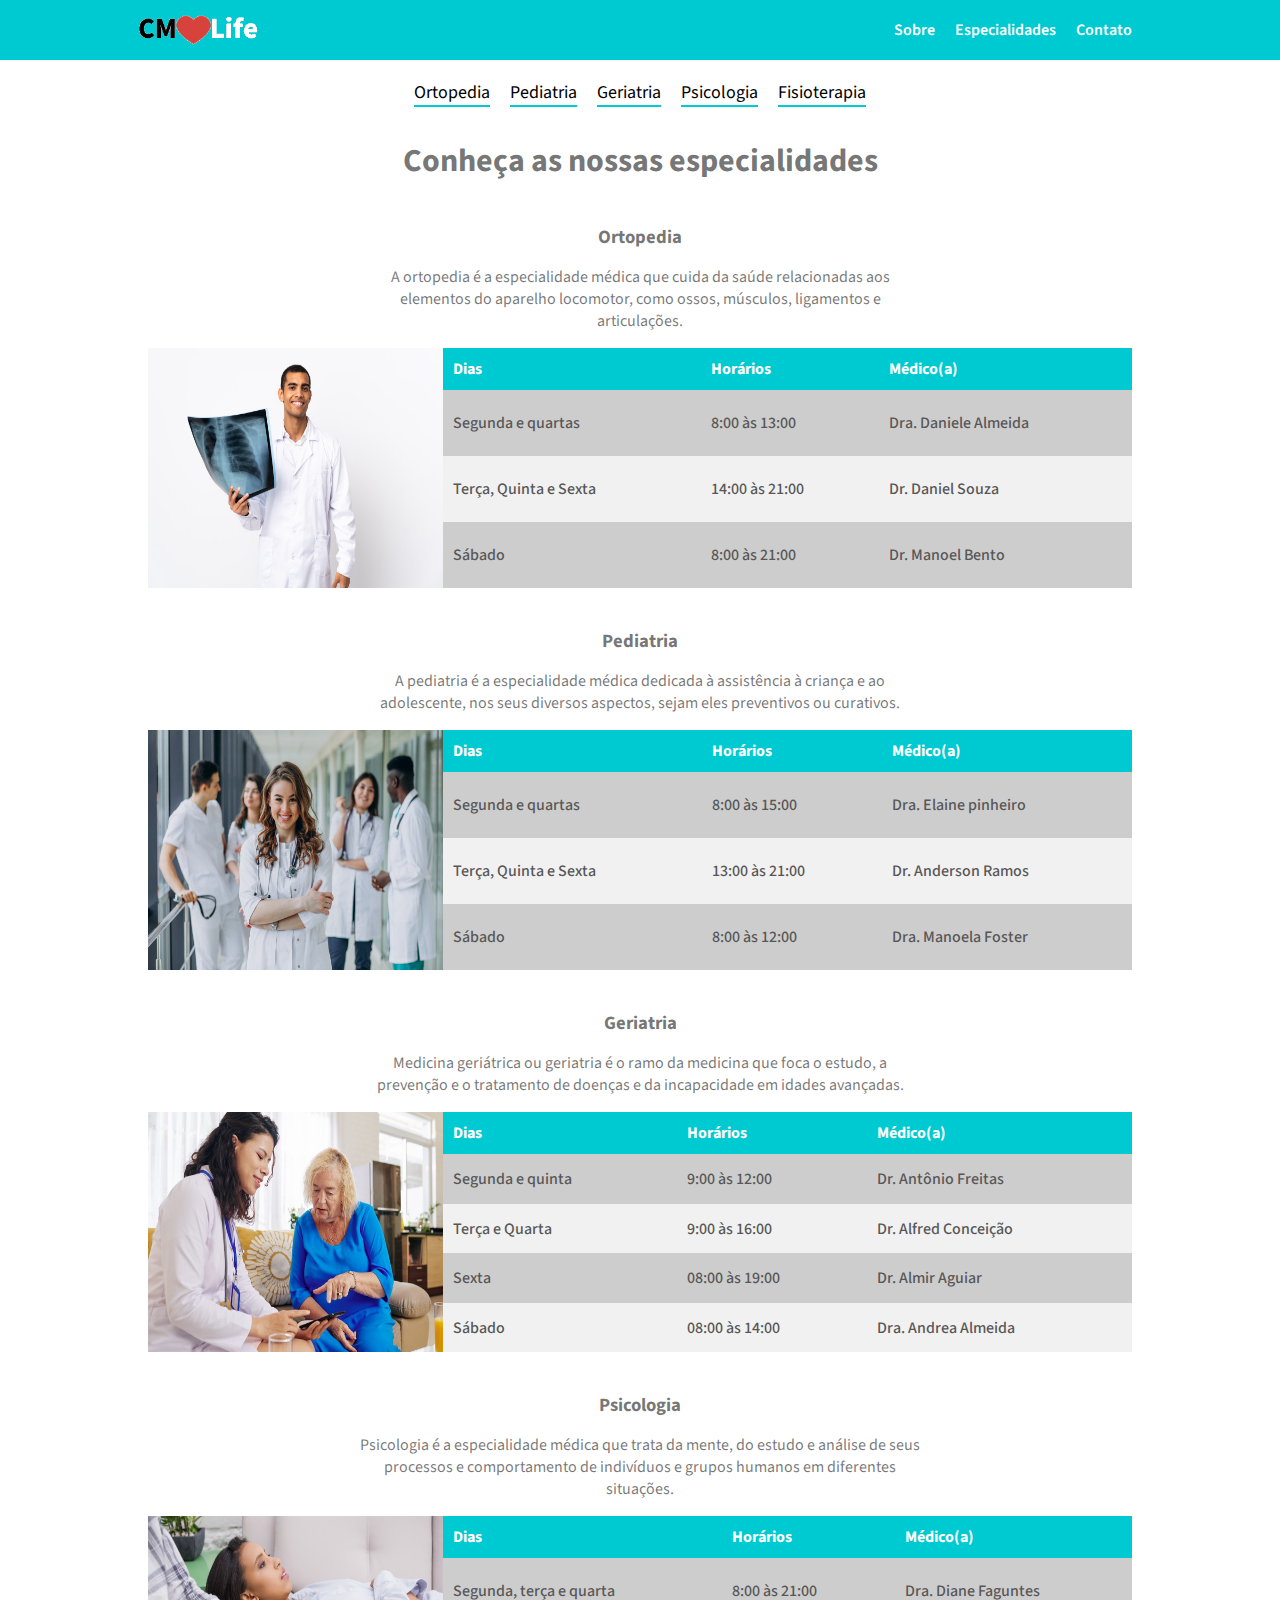
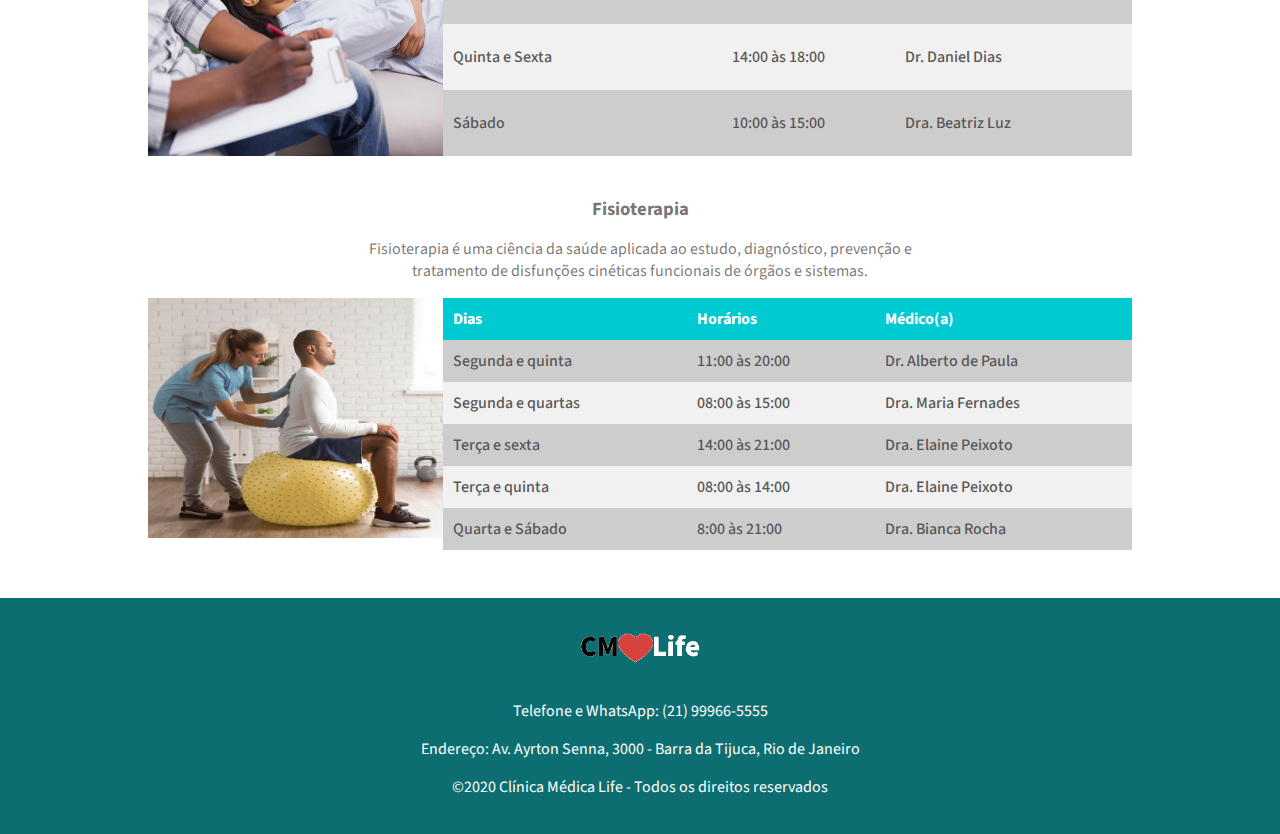
<file: especialidades.html>
<!DOCTYPE html>
<html lang="pt-BR">
<head>
  <meta charset="UTF-8">
  <meta http-equiv="X-UA-Compatible" content="IE=edge">
  <meta name="viewport" content="width=device-width, initial-scale=1.0">
  <link rel="stylesheet" href="css/geral.css">
  <link rel="stylesheet" href="css/especialidades.css">
  <link href="https://fonts.googleapis.com/css2?family=Source+Sans+Pro:ital,wght@0,200;0,300;0,400;0,600;0,700;0,900;1,200;1,300;1,400;1,600;1,700;1,900&display=swap" rel="stylesheet">
  <title>CMLife - Especialidades</title>
</head>

<body>
  <header class="topo">
    <div class="container">
      <div class="topo-titulo">
        <a href="index.html">
          <img class="topo-logo" src="img/logo.png" alt="Logo" title="Logo">
        </a>
      </div>

      <nav class="topo-links">
        <a class="topo-link" href="index.html#sobre">Sobre</a>
        <a class="topo-link" href="especialidades.html">Especialidades</a>
        <a class="topo-link" href="index.html#contato">Contato</a>
      </nav>
    </div>
  </header>

  <main>
    <section class="conteiner-links-especialidades">
      <div class="container links-especialidades">
        <a class="link-especialidade" href="#ortopedia">Ortopedia</a>
        <a class="link-especialidade" href="#pediatria">Pediatria</a>
        <a class="link-especialidade" href="#geriatria">Geriatria</a>
        <a class="link-especialidade" href="#psicologia">Psicologia</a>
        <a class="link-especialidade" href="#fisioterapia">Fisioterapia</a>
      </div>

      <h1>Conheça as nossas especialidades</h1>
    </section>

    <section id="ortopedia" class="container sessao-especialidade">
      <div class="container-titulo">
        <h3>Ortopedia</h3>
        <p>A ortopedia é a especialidade médica que cuida da saúde relacionadas aos elementos do aparelho locomotor, como ossos, músculos, ligamentos e articulações.</p>
      </div>

      <div class="box-tabela-especialista">
          <img src="img/ortopedia.png" alt="Imagem de um médico" title="Imagem de um médico">

          <table class="tabela-especialistas">
            <thead>
              <tr>
                <th>Dias</th>
                <th>Horários</th>
                <th>Médico(a)</th>
              </tr>
            </thead>

            <tbody>
              <tr>
                <td>Segunda e quartas</td>
                <td>8:00 às 13:00</td>
                <td>Dra. Daniele Almeida</td>
              </tr>
              <tr>
                <td>Terça, Quinta e Sexta</td>
                <td>14:00 às 21:00</td>
                <td>Dr. Daniel Souza</td>
              </tr>
              <tr>
                <td>Sábado</td>
                <td>8:00 às 21:00</td>
                <td>Dr. Manoel Bento</td>
              </tr>
            </tbody>
          </table>
      </div>
    </section>

    <section id="pediatria" class="container sessao-especialidade">
      <div class="container-titulo">
        <h3>Pediatria</h3>
        <p>A pediatria é a especialidade médica dedicada à assistência à criança e ao adolescente, nos seus diversos aspectos, sejam eles preventivos ou curativos.</p>
      </div>

      <div class="box-tabela-especialista">
          <img src="img/pediatra2.png" alt="Imagem de uma pediatra" title="Imagem de uma pediatra">
          <table class="tabela-especialistas">
            <thead>
              <tr>
                <th>Dias</th>
                <th>Horários</th>
                <th>Médico(a)</th>
              </tr>
            </thead>

            <tbody>
              <tr>
                <td>Segunda e quartas</td>
                <td>8:00 às 15:00</td>
                <td>Dra. Elaine pinheiro</td>
              </tr>
              <tr>
                <td>Terça, Quinta e Sexta</td>
                <td>13:00 às 21:00</td>
                <td>Dr. Anderson Ramos</td>
              </tr>
              <tr>
                <td>Sábado</td>
                <td>8:00 às 12:00</td>
                <td>Dra. Manoela Foster</td>
              </tr>
            </tbody>
          </table>
      </div>
    </section>

    <section id="geriatria" class="container sessao-especialidade">
      <div class="container-titulo">
        <h3>Geriatria</h3>
        <p>Medicina geriátrica ou geriatria é o ramo da medicina que foca o estudo, a prevenção e o tratamento de doenças e da incapacidade em idades avançadas.</p>
      </div>

      <div class="box-tabela-especialista">
        <img src="img/geriatra.png" alt="Imagem de uma geriatra" title="Imagem de uma geriatra">

        <table class="tabela-especialistas">
          <thead>
            <tr>
              <th>Dias</th>
              <th>Horários</th>
              <th>Médico(a)</th>
            </tr>
          </thead>

          <tbody>
            <tr>
              <td>Segunda e quinta</td>
              <td>9:00 às 12:00</td>
              <td>Dr. Antônio Freitas</td>
            </tr>
            <tr>
              <td>Terça e Quarta</td>
              <td>9:00 às 16:00</td>
              <td>Dr. Alfred Conceição</td>
            </tr>
            <tr>
              <td>Sexta</td>
              <td>08:00 às 19:00</td>
              <td>Dr. Almir Aguiar</td>
            </tr>
            <tr>
              <td>Sábado</td>
              <td>08:00 às 14:00</td>
              <td>Dra. Andrea Almeida</td>
            </tr>
          </tbody>
        </table>
      </div>
    </section>

    <section id="psicologia" class="container sessao-especialidade">
      <div class="container-titulo">
        <h3>Psicologia</h3>
        <p>Psicologia é a especialidade médica que trata da mente, do estudo e análise de seus processos e comportamento de indivíduos e grupos humanos em diferentes situações.</p>
      </div>

      <div class="box-tabela-especialista">
          <img src="img/psicologo.png" alt="Imagem de um psicólogo" title="Imagem de um psicólogo">
          <table class="tabela-especialistas">
            <thead>
              <tr>
                <th>Dias</th>
                <th>Horários</th>
                <th>Médico(a)</th>
              </tr>
            </thead>

            <tbody>
              <tr>
                <td>Segunda, terça e quarta</td>
                <td>8:00 às 21:00</td>
                <td>Dra. Diane Faguntes</td>
              </tr>
              <tr>
                <td>Quinta e Sexta</td>
                <td>14:00 às 18:00</td>
                <td>Dr. Daniel Dias</td>
              </tr>
              <tr>
                <td>Sábado</td>
                <td>10:00 às 15:00</td>
                <td>Dra. Beatriz Luz</td>
              </tr>
            </tbody>
          </table>
      </div>
    </section>

    <section id="fisioterapia" class="container sessao-especialidade">
      <div class="container-titulo">
        <h3>Fisioterapia</h3>
        <p>Fisioterapia é uma ciência da saúde aplicada ao estudo, diagnóstico, prevenção e tratamento de disfunções cinéticas funcionais de órgãos e sistemas.</p>
      </div>

      <div class="box-tabela-especialista">
          <img src="img/fisioterapia.png" alt="Imagem de uma fisioterapeuta" title="Imagem de uma fisioterapeuta">
          <table class="tabela-especialistas">
            <thead>
              <tr>
                <th>Dias</th>
                <th>Horários</th>
                <th>Médico(a)</th>
              </tr>
            </thead>

            <tbody>
              <tr>
                <td>Segunda e quinta</td>
                <td>11:00 às 20:00</td>
                <td>Dr. Alberto de Paula</td>
              </tr>
              <tr>
                <td>Segunda e quartas</td>
                <td>08:00 às 15:00</td>
                <td>Dra. Maria Fernades</td>
              </tr>
              <tr>
                <td>Terça e sexta</td>
                <td>14:00 às 21:00</td>
                <td>Dra. Elaine Peixoto</td>
              </tr>
              <tr>
                <td>Terça e quinta</td>
                <td>08:00 às 14:00</td>
                <td>Dra. Elaine Peixoto</td>
              </tr>
              <tr>
                <td>Quarta e Sábado</td>
                <td>8:00 às 21:00</td>
                <td>Dra. Bianca Rocha</td>
              </tr>
            </tbody>

          </table>
      </div>
    </section>
  </main>

  <footer>
    <div class="container">
      <img class="topo-logo" src="img/logo.png" alt="Logo" title="Logo">

      <p>
        Telefone e WhatsApp: (21) 99966-5555
      </p>

      <p>
        Endereço: Av. Ayrton Senna, 3000 - Barra da Tijuca, Rio de Janeiro
      </p>

      <p>
        ©2020 Clínica Médica Life  - Todos os direitos reservados
      </p>
    </div>
  </footer>
</body>
</html>
</file>
<file: css/geral.css>
*{
  box-sizing: border-box;
  font-family: 'Source Sans Pro', sans-serif;
}
body {
  margin: 0;
  padding: 0;
  background-color: #fff;
}

main {
  color: #0000008c;
  margin-bottom: 60px;
}
.container {
  max-width: 1024px;
  margin: 0 auto;
}
.container-titulo {
  max-width: 600px;
  margin: 0 auto;
  text-align: center;
}
.container-titulo h2, .container-titulo h3 {
  margin:0;
}


/* Início CSS Topo */
  .topo {
    background-color: #00cad1;
    width: 100%;
  }
  .topo .container {
    display: flex;
    align-items: center;
    justify-content: space-between;
    width: 100%;
    min-height: 60px;
    padding: 0 10px;
    margin: 0 auto;
  }

  .topo-titulo {
    font-weight: 600;
    font-size: 28px;
    color: #fff;
    display: flex;
    justify-content: center;
    align-items: center;
  }
  .topo-titulo a {
    display: flex;
  }

  .topo-logo {
    height: 60px;
  }

  .topo-links{
    display: flex;
  }
  .topo-link{
    padding: 10px;
    text-decoration: none;
    color: #fff;
    font-weight: 600;

  }
  .topo-link:hover {
    color: #004b4c;
  }

  @media (max-width: 425px) {
    .topo .container { flex-direction: column; }
    .topo-titulo { margin: 10px 0; }
    .topo-links { width: 100%; border-top: 1px solid #009fa5; justify-content: space-around;}
  }
/* Fim CSS Topo */



/* Início CSS Rodapé */
  footer {
    background-color: #0d6e71;
    color: #fff;
    padding: 20px;
  }
  footer .container {
    text-align: center;
  }
/* Fim CSS Rodapé */
</file>
<file: css/especialidades.css>
.sessao-especialidade {
  margin-top: 40px;
}

.container-titulo {
  padding: 0 20px;
}

.conteiner-links-especialidades {
  padding: 0 20px;
  text-align: center;
}

.links-especialidades{
  display: flex;
  justify-content: center;
  flex-wrap: wrap;
  margin-top: 20px;
  text-align: center;
}

.link-especialidade{
  text-decoration: none;
  color: #000;
  border-bottom: 2px solid #00cad1;
  margin: 0 10px 10px;
  font-size: 18px;
}

.link-especialidade:hover{
  color: #0d6e71;
}

.box-tabela-especialista {
  display: flex;
  height: 240px;
  padding: 0 20px;
}

.box-tabela-especialista img {
  width: 30%;
  height: 100%;
}

.tabela-especialistas {
  border-spacing: 0;
  text-align: left;
  width: 70%;
  height: 100%;
}

.tabela-especialistas thead tr {
  background-color: #00cad1;
  color: #fff;
}

.tabela-especialistas tr {
  background-color: #f1f1f1;
  color: #585757;
  font-weight: 500;
}

.tabela-especialistas tbody tr:nth-of-type(2n+1) {
  background-color: #cdcdcd;
  border: 1px solid #f1f1f1;
}

.tabela-especialistas th, .tabela-especialistas td  {
  padding: 10px;
}

@media (max-width: 768px) {
  .box-tabela-especialista img {
    display: none;
  }

  .tabela-especialistas {
    width: 100%;
  }

  .box-tabela-especialista {
    height: auto;
    justify-content: center;
  }
}

@media ( max-width: 425px) {
  .box-tabela-especialista {
    padding: 0;
  }
}
</file>
